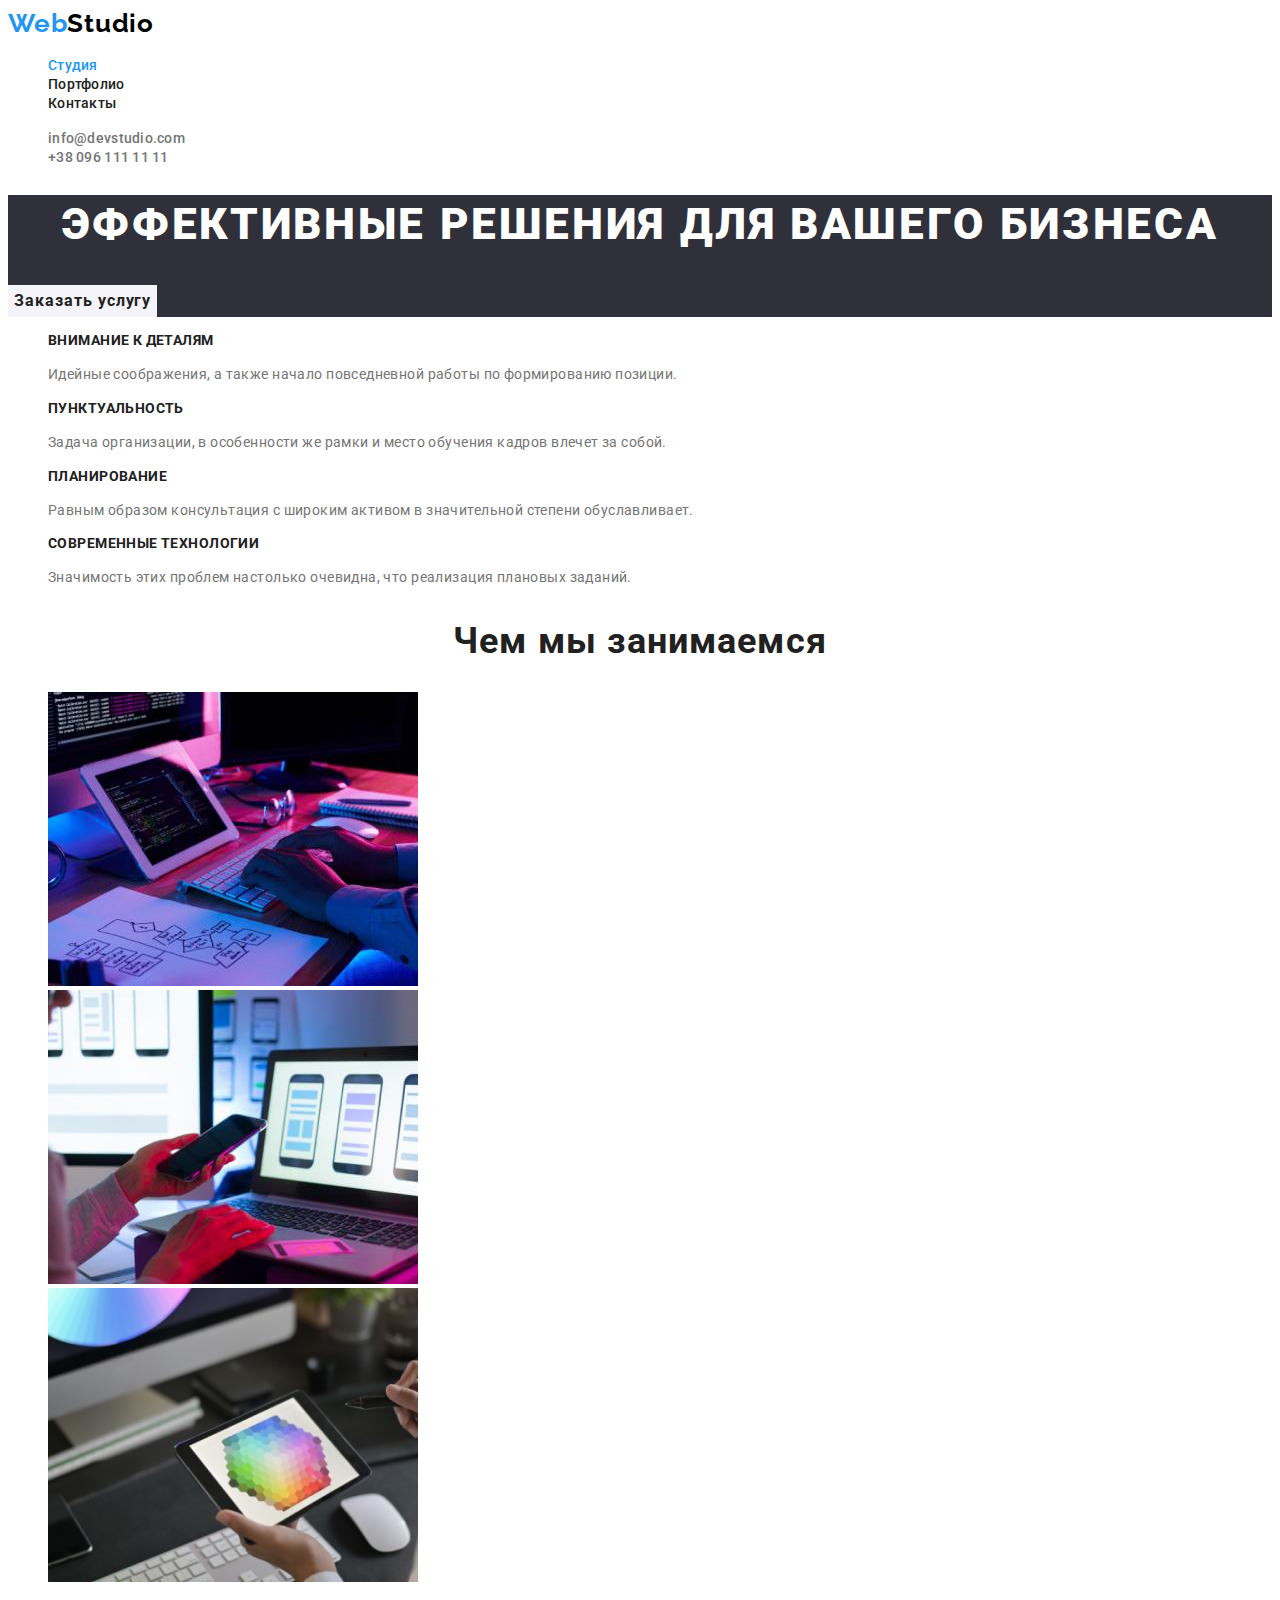
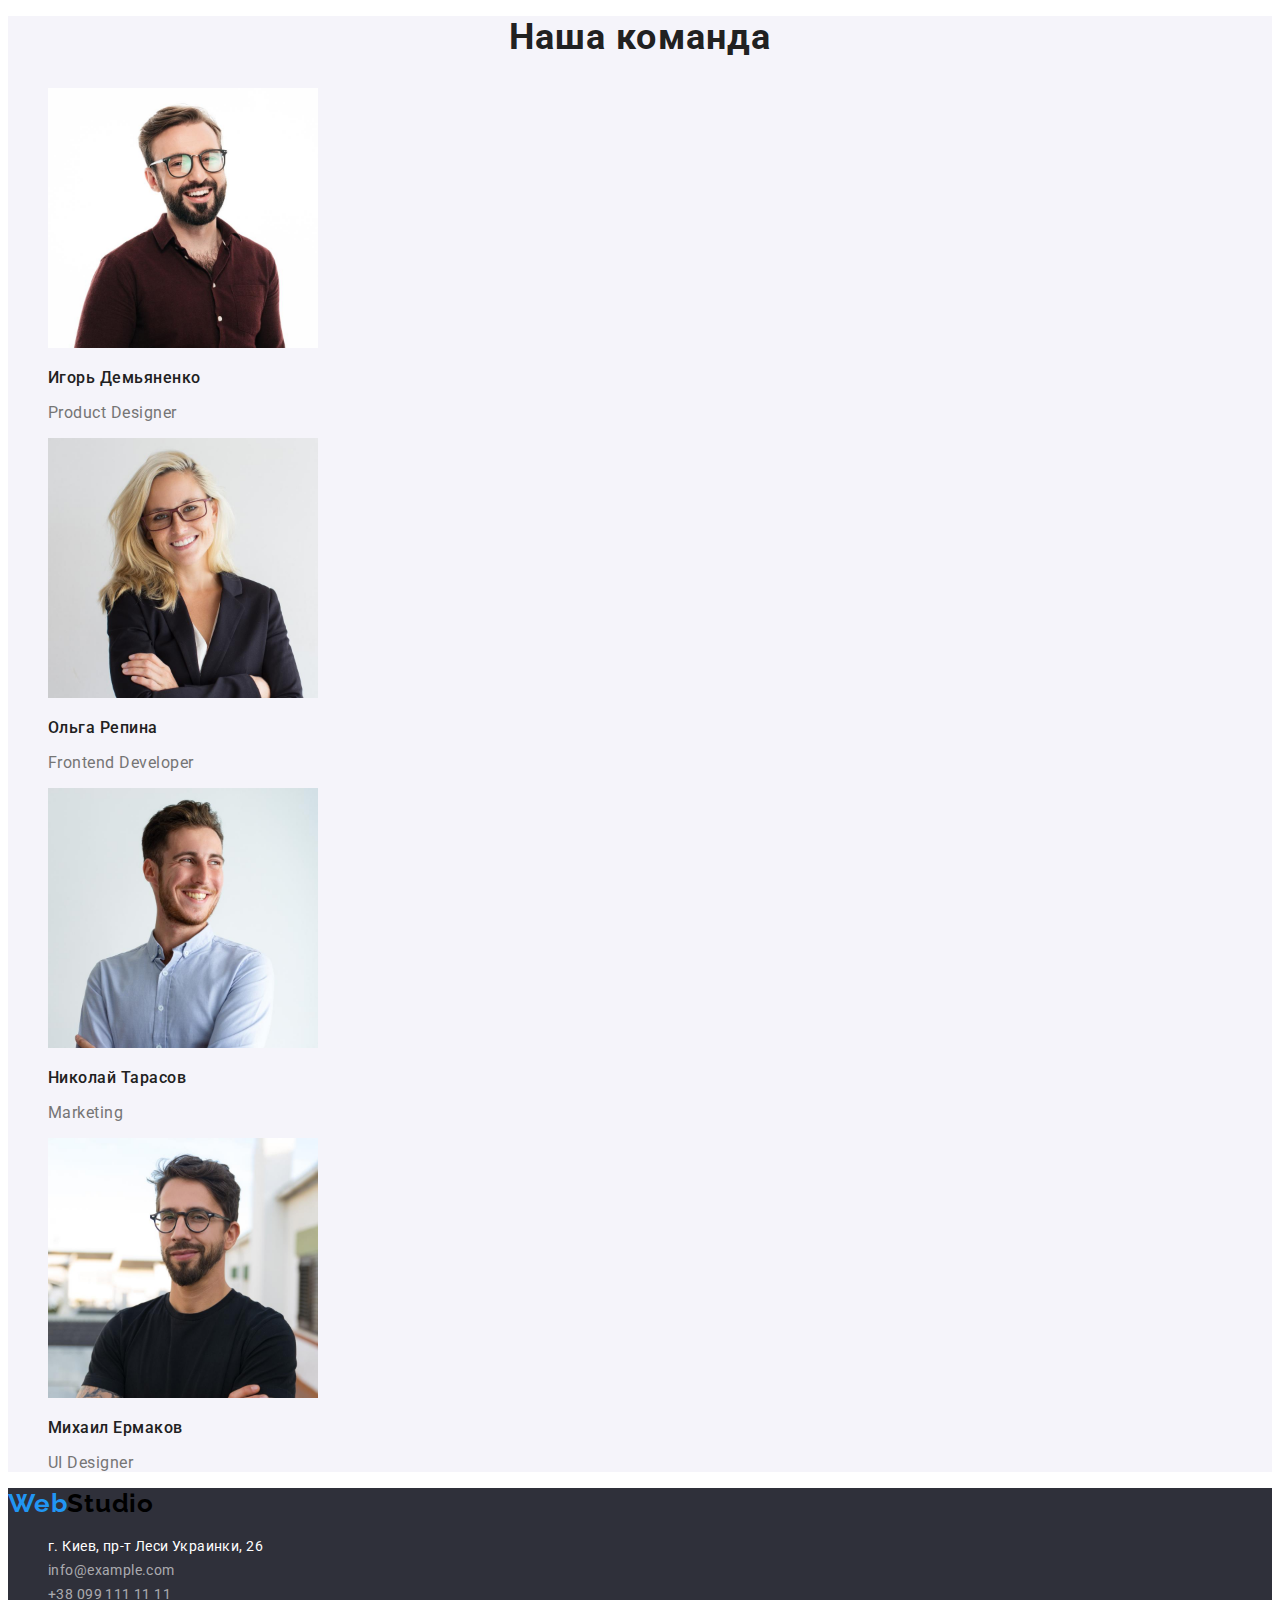
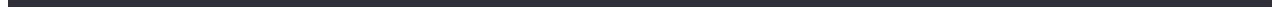
<file: index.html>
<!DOCTYPE html>
<html lang="ru">
<head>
    <meta charset="UTF-8">
    <meta http-equiv="X-UA-Compatible" content="IE=edge">
    <meta name="viewport" content="width=device-width, initial-scale=1.0">
    <title>Студия</title>
    <link rel="preconnect" href="https://fonts.googleapis.com">
    <link rel="preconnect" href="https://fonts.gstatic.com" crossorigin>
    <link href="https://fonts.googleapis.com/css2?family=Raleway:wght@700&family=Roboto:wght@400;500;700;900&display=swap"
        rel="stylesheet">
    <link rel="stylesheet" href="./css/styles.css">
</head>
<body>
    <header>
        <nav>
            <a href="./index.html" class="logo link"><span class="accent-logo">Web</span>Studio</a>
            <ul class="nav list">
                <li class="nav-item">
                    <a class="nav-link link current" href="./index.html">Студия</a>
                </li>
                <li class="nav-item">
                    <a class="nav-link link" href="./portfolio.html">Портфолио</a>
                </li>
                <li class="nav-item">
                    <a class="nav-link link" href="">Контакты</a>
                </li>
            </ul>
        </nav>
        <ul class="second-address list">
            <li class="second-address-item">
                <a class="second-address-link link" href="mailto:info@devstudio.com">info@devstudio.com</a>
            </li>
            <li class="second-address-item">
                <a class="second-address-link link" href="tel:+380961111111">+38 096 111 11 11</a>
            </li>
        </ul>
    </header>
    <main>
        <!-- Hero  -->
        <section class="hero-section">
            <h1 class="hero">Эффективные решения для вашего бизнеса</h1>
            <button class="hero-btn btn" type="button">Заказать услугу</button>
        </section>
        <!-- Секция Чем мы занимаемся -->
        <section>
            <h2 hidden>Наши преимущества</h2>
            <ul class="benefits list">
                <li class="benefits-list">
                    <h3 class="benefits-title">Внимание к деталям</h3>
                    <p class="benefits-desc">Идейные соображения, а также начало повседневной работы по формированию позиции.</p>
                </li>
                <li class="benefits-list">
                    <h3 class="benefits-title">Пунктуальность</h3>
                    <p class="benefits-desc">Задача организации, в особенности же рамки и место обучения кадров влечет за собой.</p>
                </li>
                <li class="benefits-list">
                    <h3 class="benefits-title">Планирование</h3>
                    <p class="benefits-desc">Равным образом консультация с широким активом в значительной степени обуславливает.</p>
                </li>
                <li class="benefits-list">
                    <h3 class="benefits-title">Современные технологии</h3>
                    <p class="benefits-desc">Значимость этих проблем настолько очевидна, что реализация плановых заданий.</p>
                </li>
            </ul>
        </section>
        <!-- Секция Чем мы занимаемся -->
        <section>
            <h2 class="activity header">Чем мы занимаемся</h2>
            <ul class="activity-list list">
                <li class="activity-item">
                    <img src="images/what-we-do-1.jpg" alt="Мужчина пишет код" width="370" height="294">
                </li>
                <li class="activity-item">
                    <img src="images/what-we-do-2.jpg" alt="Девушка держит телефон у ноутбука" width="370" height="294">
                </li>
                <li class="activity-item">
                    <img src="images/what-we-do-3.jpg" alt="Человек держит планшет в руках" width="370" height="294">
                </li>
            </ul>
        </section>
        <!-- Секция Наша команда -->
        <section class="our-team">
            <h2 class="team header">Наша команда</h2>
            <ul class="team-list list">
                <li class="team-item">
                    <img src="images/our-team-1.jpg" alt="Фотография Игоря Демьяненко" width="270" height="260">
                    <h3 class="team-member">Игорь Демьяненко</h3>
                    <p class="team-desc" lang="en">Product Designer</p>
                </li>
                <li class="team-item">
                    <img src="images/our-team-2.jpg" alt="Фотография Ольги Репиной" width="270" height="260">
                    <h3 class="team-member">Ольга Репина</h3>
                    <p class="team-desc" lang="en">Frontend Developer</p>
                </li>
                <li class="team-item">
                    <img src="images/our-team-3.jpg" alt="Фотография Николая Тарасова" width="270" height="260">
                    <h3 class="team-member">Николай Тарасов</h3>
                    <p class="team-desc" lang="en">Marketing</p>
                </li>
                <li class="team-item">
                    <img src="images/our-team-4.jpg" alt="Фотография Михаила Ермакова" width="270" height="260">
                    <h3 class="team-member">Михаил Ермаков</h3>
                    <p class="team-desc" lang="en">UI Designer</p>
                </li>
            </ul>
        </section>
    </main>
<footer>
    <div class="address-section">
        <a href="index.html" class="logo link"><span class="accent-logo">Web</span>Studio</a>
        <address>
            <ul class="main-address list">
                <li class="main-address-item">
                    <a class="main-address-link link"
                        href="https://www.google.com/maps/place/Lesi+Ukrainky+Blvd,+26,+Kyiv,+02000/@50.4265807,30.5383858,17z/data=!4m5!3m4!1s0x40d4cf0e033ecbe9:0x57a4dffefec77da0!8m2!3d50.4265807!4d30.5383858">г.
                        Киев, пр-т Леси Украинки, 26</a>
                </li>
                <li class="main-address-item">
                    <a class="main-address-link link address-specialty" href="mailto:info@example.com">info@example.com</a>
                </li>
                <li class="main-address-item">
                    <a class="main-address-link link address-specialty" href="tel:+380991111111">+38 099 111 11 11</a>
                </li>
            </ul>
        </address>
    </div>
    
</footer>

</body>
</html>
</file>
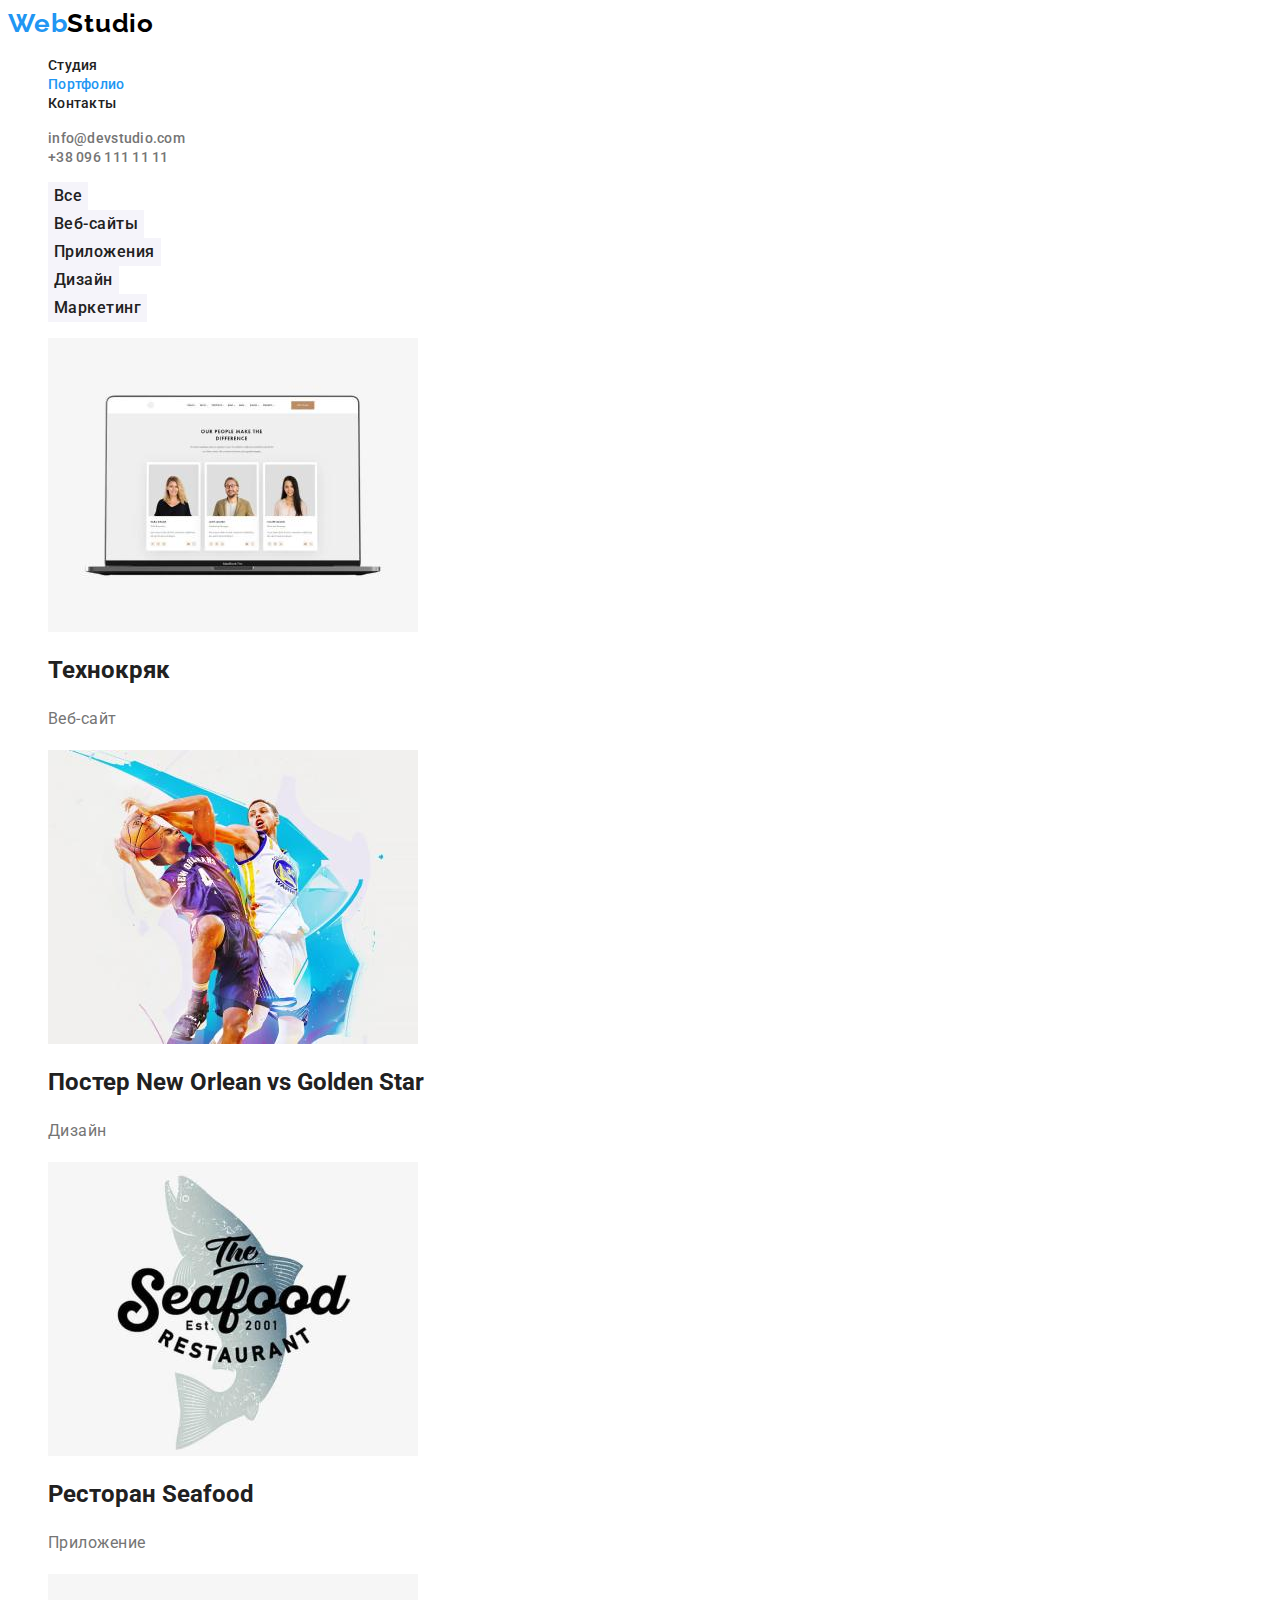
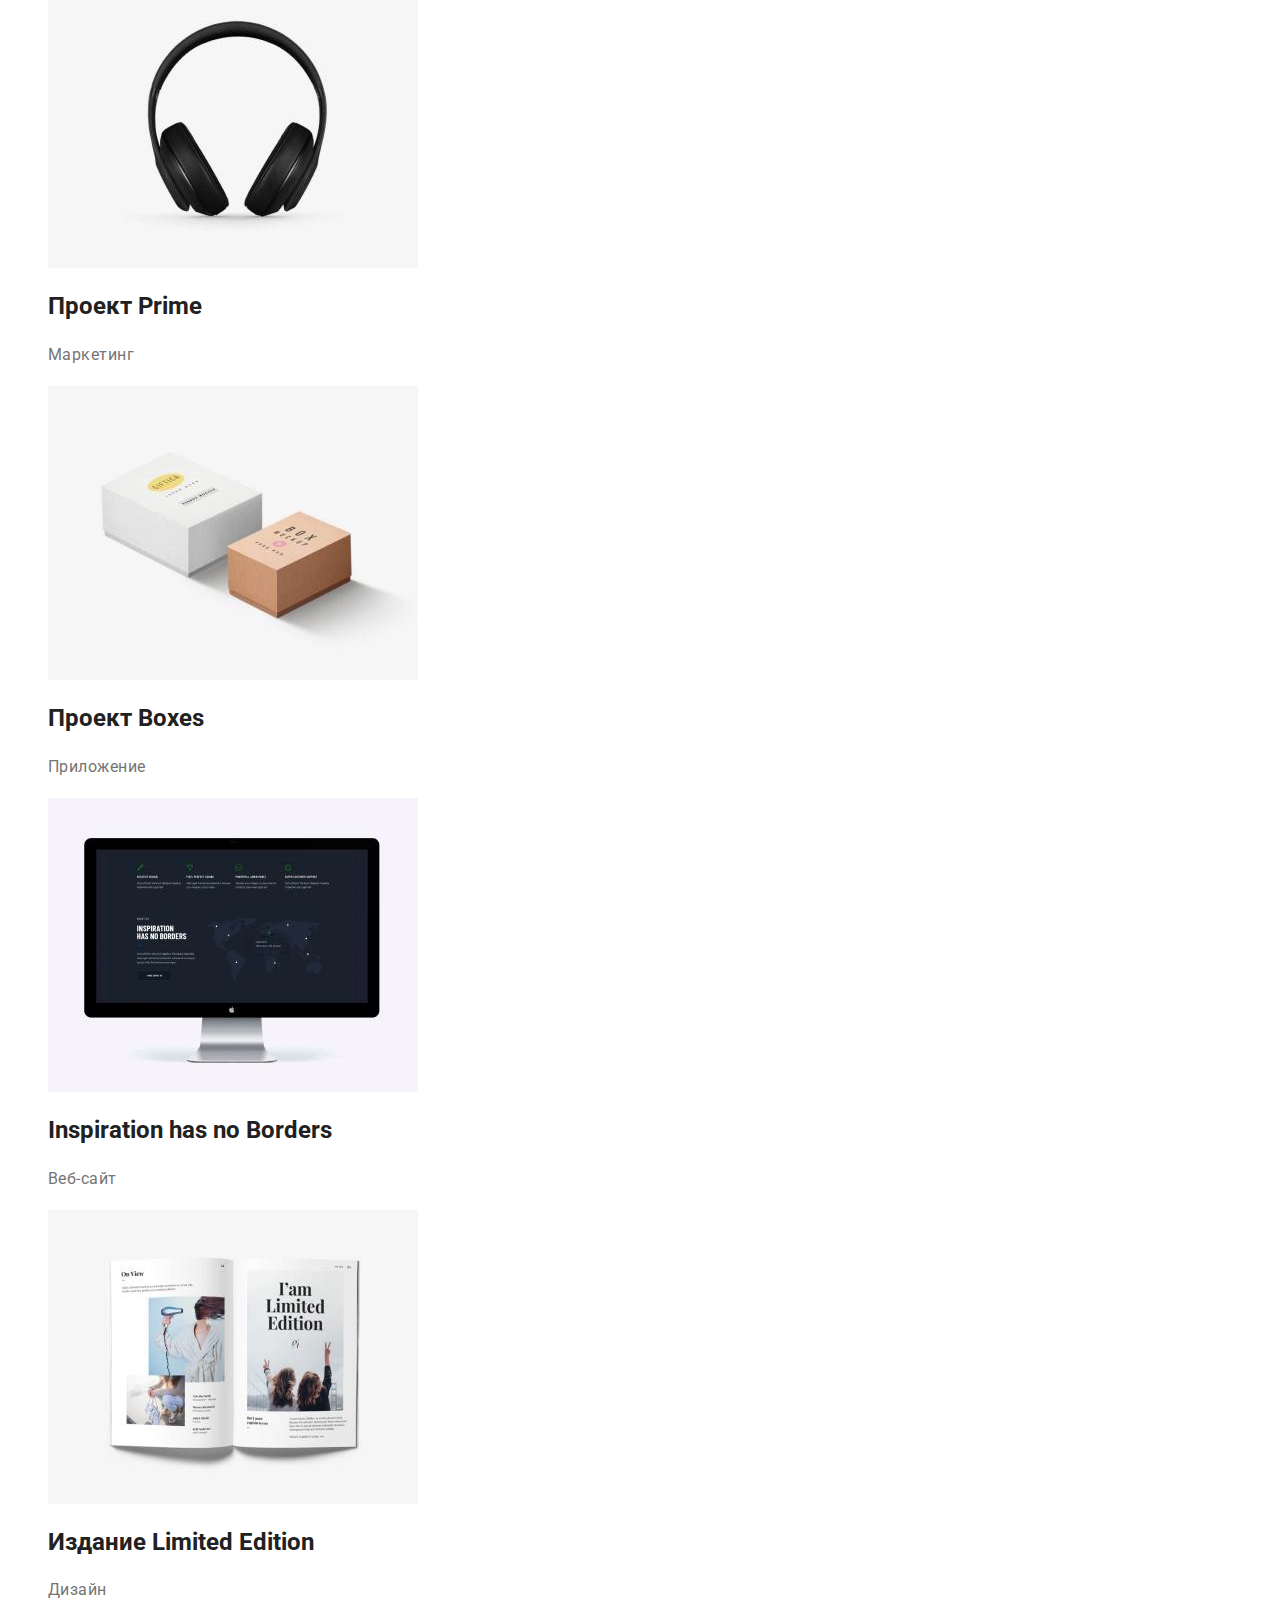
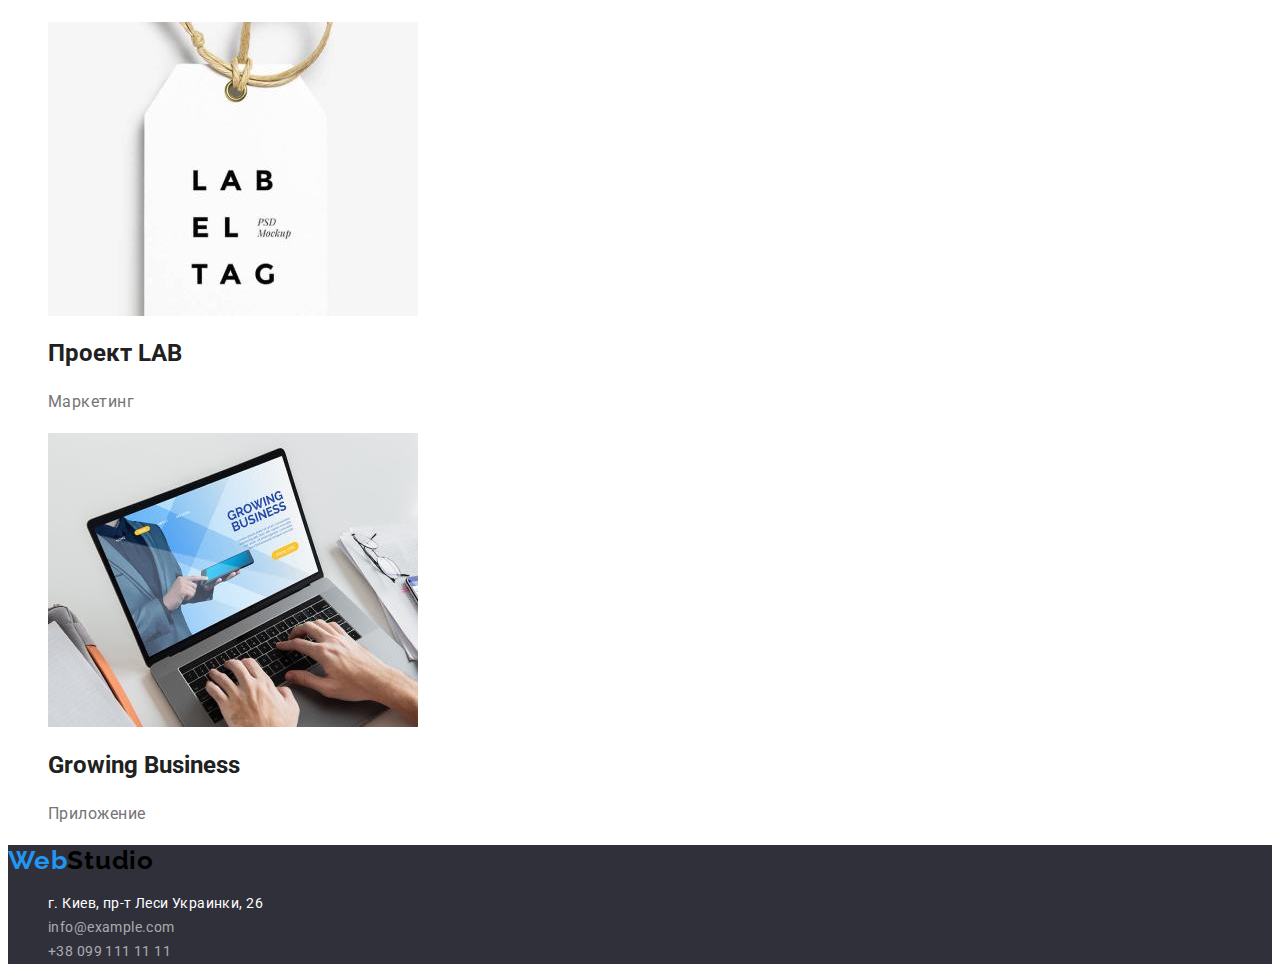
<file: portfolio.html>
<!DOCTYPE html>
<html lang="ru">

<head>
    <meta charset="UTF-8">
    <meta http-equiv="X-UA-Compatible" content="IE=edge">
    <meta name="viewport" content="width=device-width, initial-scale=1.0">
    <title>Портфолио</title>
    <link rel="preconnect" href="https://fonts.googleapis.com">
    <link rel="preconnect" href="https://fonts.gstatic.com" crossorigin>
    <link
        href="https://fonts.googleapis.com/css2?family=Raleway:wght@700&family=Roboto:wght@400;500;700;900&display=swap"
        rel="stylesheet">
    <link rel="stylesheet" href="./css/styles.css">
</head>
<body>
    <header>
        <nav>
            <a href="./index.html" class="logo link"><span class="accent-logo">Web</span>Studio</a>
            <ul class="nav link list">
                <li class="nav-item">
                    <a class="nav-link link" href="./index.html">Студия</a>
                </li>
                <li class="nav-item">
                    <a class="nav-link link current" href="./portfolio.html">Портфолио</a>
                </li>
                <li class="nav-item">
                    <a class="nav-link link" href="">Контакты</a>
                </li>
            </ul>
        </nav>
        <ul class="second-address list">
            <li class="second-address-item">
                <a class="second-address-link link" href="mailto:info@devstudio.com">info@devstudio.com</a>
            </li>
            <li class="second-address-item">
                <a class="second-address-link link" href="tel:+380961111111">+38 096 111 11 11</a>
            </li>
        </ul>
    </header>
    <main>
        <!-- Portfolio -->
<section class="portfolio-section">
    <h1 hidden>Портфолио работ</h1>
    <ul class="portfolio-list list">
        <li class="portfolio-item">
            <button class="portfolio-btn btn" type="button">Все</button>
        </li>
        <li class="portfolio-item">
            <button class="portfolio-btn btn" type="button">Веб-сайты</button>
        </li>
        <li class="portfolio-item">
            <button class="portfolio-btn btn" type="button">Приложения</button>
        </li>
        <li class="portfolio-item">
            <button class="portfolio-btn btn" type="button">Дизайн</button>
        </li>
        <li class="portfolio-item">
            <button class="portfolio-btn btn" type="button">Маркетинг</button>
        </li>
    </ul>
    <ul class="project-list list">
        <li class="project-card">
            <a class="link" href=""><img src="./images/portfolio-1.jpg" alt="Изображение трех человек на экране ноутбука" width="370" height="294">
            <h2 class="project-header">Технокряк</h2>
            <p class="project-desc">Веб-сайт</p></a>
        </li>
        <li class="project-card">
            <a class="link" href=""><img src="./images/portfolio-2.jpg" alt="Двое парней играют в баскетбол" width="370" height="294">
            <h2 class="project-header">Постер <span lang="en">New Orlean vs Golden Star</span></h2>
            <p class="project-desc">Дизайн</p></a>
        </li>
        <li class="project-card">
            <a class="link" href=""><img src="./images/portfolio-3.jpg" alt="Эмблема ресторана и на заднем фоне рыба" width="370" height="294">
            <h2 class="project-header">Ресторан <span lang="en">Seafood</span></h2>
            <p class="project-desc">Приложение</p></a>
        </li>
        <li class="project-card">
            <a class="link" href=""><img src="./images/portfolio-4.jpg" alt="Наушники" width="370" height="294">
            <h2 class="project-header">Проект <span lang="en">Prime</span></h2>
            <p class="project-desc">Маркетинг</p></a>
        </li>
        <li class="project-card">
            <a class="link" href=""><img src="./images/portfolio-5.jpg" alt="Белая и коричневая коробки" width="370" height="294">
            <h2 class="project-header">Проект <span lang="en">Boxes</span></h2>
            <p class="project-desc">Приложение</p></a>
        </li>
        <li class="project-card">
            <a class="link" href=""><img src="./images/portfolio-6.jpg" alt="Экран компьютера" width="370" height="294">
            <h2 class="project-header" lang="en">Inspiration has no Borders</h2>
            <p class="project-desc">Веб-сайт</p></a>
        </li>
        <li class="project-card">
            <a class="link" href=""><img src="./images/portfolio-7.jpg" alt="Открытый журнал" width="370" height="294">
            <h2 class="project-header">Издание <span lang="en">Limited Edition</span></h2>
            <p class="project-desc">Дизайн</p></a>
        </li>
        <li class="project-card">
            <a class="link" href=""><img src="./images/portfolio-8.jpg" alt="Белая этикетка с черной надписью на ней" width="370" height="294">
            <h2 class="project-header">Проект <span lang="en">LAB</span></h2>
            <p class="project-desc">Маркетинг</p></a>
        </li>
        <li class="project-card">
            <a class="link" href=""><img src="./images/portfolio-9.jpg" alt="Руки мужчины, который работает за ноутбуком" width="370" height="294">
            <h2 class="project-header" lang="en">Growing Business</h2>
            <p class="project-desc">Приложение</p></a>
        </li>
    </ul>
</section>
    </main>
    <footer>
        <div class="address-section">
            <a href="index.html" class="logo link"><span class="accent-logo">Web</span>Studio</a>
            <address>
                <ul class="main-address list">
                    <li class="main-address-item">
                        <a class="main-address-link link"
                            href="https://www.google.com/maps/place/Lesi+Ukrainky+Blvd,+26,+Kyiv,+02000/@50.4265807,30.5383858,17z/data=!4m5!3m4!1s0x40d4cf0e033ecbe9:0x57a4dffefec77da0!8m2!3d50.4265807!4d30.5383858">г.
                            Киев, пр-т Леси Украинки, 26</a>
                    </li>
                    <li class="main-address-item">
                        <a class="main-address-link link address-specialty"
                            href="mailto:info@example.com">info@example.com</a>
                    </li>
                    <li class="main-address-item">
                        <a class="main-address-link link address-specialty" href="tel:+380991111111">+38 099 111 11 11</a>
                    </li>
                </ul>
            </address>
        </div>
    
    </footer>
    
    </body>
    
    </html>
</file>
<file: css/styles.css>
:root {
  --main-text-color: #212121;
  --second-text-color: #757575;
  --third-text-color: #ffffff;
  --accent-color: #2196f3;
  --second-background-color: #2f303a;
  --third-background-color: #f5f4fa;
}

body {
  font-family: 'Roboto', sans-serif;
  color: #212121;
  background-color: #ffffff;
}

.link {
  text-decoration: none;
  color: inherit;
}

.list {
  list-style-type: none;
}

.btn {
  color: var(--main-text-color);
  background-color: var(--third-background-color);
  border: none;
  cursor: pointer;
}

/* Header */
.logo {
  font-family: 'Raleway';
  font-weight: 700;
  font-size: 26px;
  line-height: 1.19;
  letter-spacing: 0.03em;
  color: #000000;
}

.accent-logo {
  color: var(--accent-color);
}

.nav-link {
  font-weight: 500;
  font-size: 14px;
  line-height: 1.14;
  letter-spacing: 0.02em;
  color: var(--main-text-color);
}

.nav-link:hover,
.nav-link:focus,
.second-address-link:hover,
.second-address-link:focus {
  color: var(--accent-color);
}

.second-address-link {
  font-weight: 500;
  font-size: 14px;
  line-height: 1.14;
  letter-spacing: 0.02em;
  color: var(--second-text-color);
}

/* Hero */

.hero {
  font-weight: 900;
  font-size: 44px;
  line-height: 1.36;
  letter-spacing: 0.06em;
  text-transform: uppercase;
  text-align: center;
  color: var(--third-text-color);
}

.hero-section {
  background-color: var(--second-background-color);
}

.hero-btn {
  font-family: inherit;
  font-weight: 700;
  font-size: 16px;
  line-height: 1.88;
  letter-spacing: 0.06em;
}

.btn:hover,
.btn:focus {
  background-color: var(--accent-color);
  color: var(--third-text-color);
}

/* Benefits */

.benefits-title {
  font-size: 14px;
  line-height: 1.14;
  text-align: left;
  letter-spacing: 0.03em;
  text-transform: uppercase;
}

.benefits-desc {
  font-size: 14px;
  line-height: 1.71;
  text-align: left;
  letter-spacing: 0.03em;
  color: var(--second-text-color);
}

/* What we do */

.header {
  font-size: 36px;
  line-height: 1.17;
  text-align: center;
  letter-spacing: 0.03em;
}

/* Our team */

.our-team {
  background-color: var(--third-background-color);
}

.team-member {
  font-weight: 500;
  font-size: 16px;
  line-height: 1.19;
  /* text-align: Center; */
  letter-spacing: 0.03em;
}

.team-desc {
  font-size: 16px;
  line-height: 1.19;
  /* text-align: Center; */
  letter-spacing: 0.03em;
  color: var(--second-text-color);
}

/* Footer */

.address-section {
  background-color: var(--second-background-color);
}

.main-address-link {
  font-style: normal;
  font-weight: 400;
  font-size: 14px;
  line-height: 1.71;
  text-align: Left;
  letter-spacing: 0.03em;
  color: var(--third-text-color);
}

.address-specialty {
  color: rgba(255, 255, 255, 0.6);
}

.main-address-link:hover,
.main-address-link:focus {
  color: var(--accent-color);
}

/* Portfolio */

.portfolio-section {
  background-color: #ffffff;
}

.portfolio-btn {
  font-family: inherit;
  font-weight: 500;
  font-size: 16px;
  line-height: 1.63;
  text-align: Center;
  letter-spacing: 0.03em;
}

.project-card > .project-header {
  font-size: 18px;
  line-height: 2;
  text-align: Left;
  letter-spacing: 0.06em;
}

.project-desc {
  color: var(--second-text-color);
  font-size: 16px;
  line-height: 1.88;
  text-align: left;
  letter-spacing: 0.03em;
}

.current {
  color: var(--accent-color);
}
</file>
